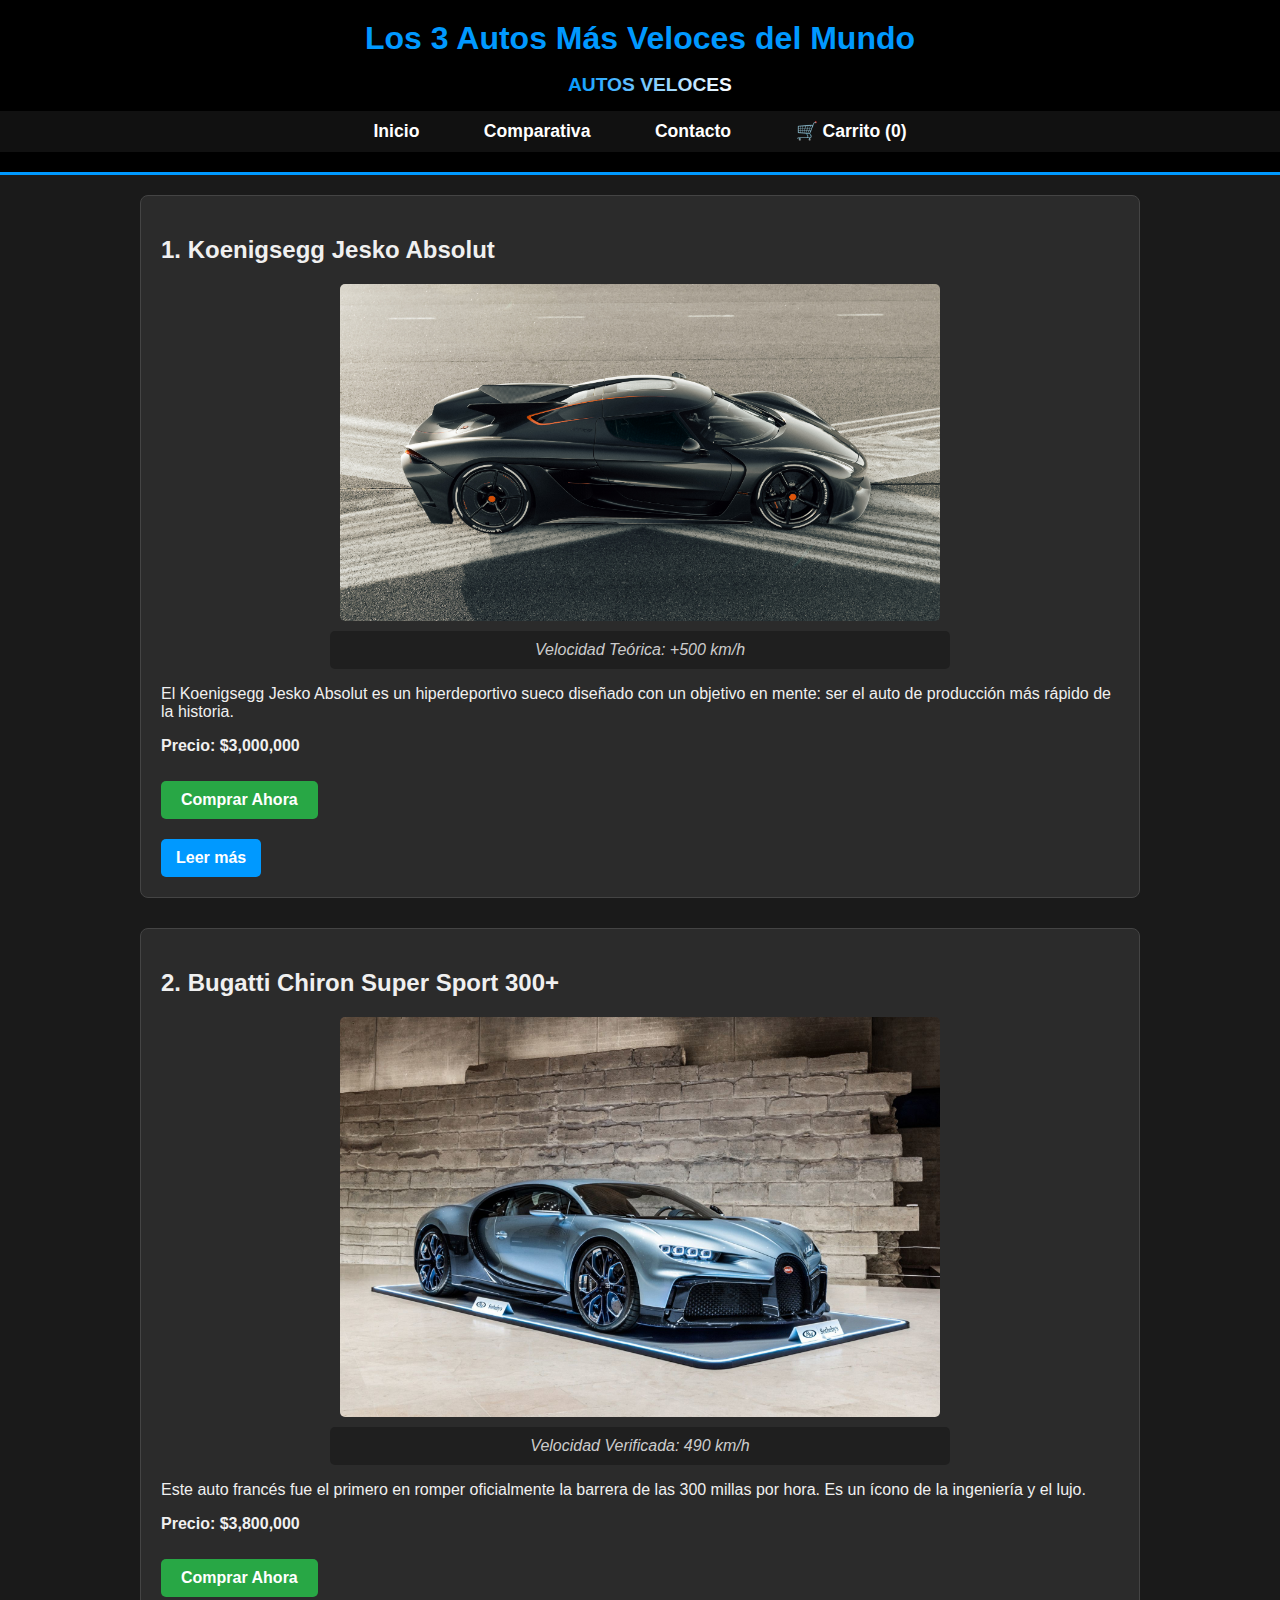
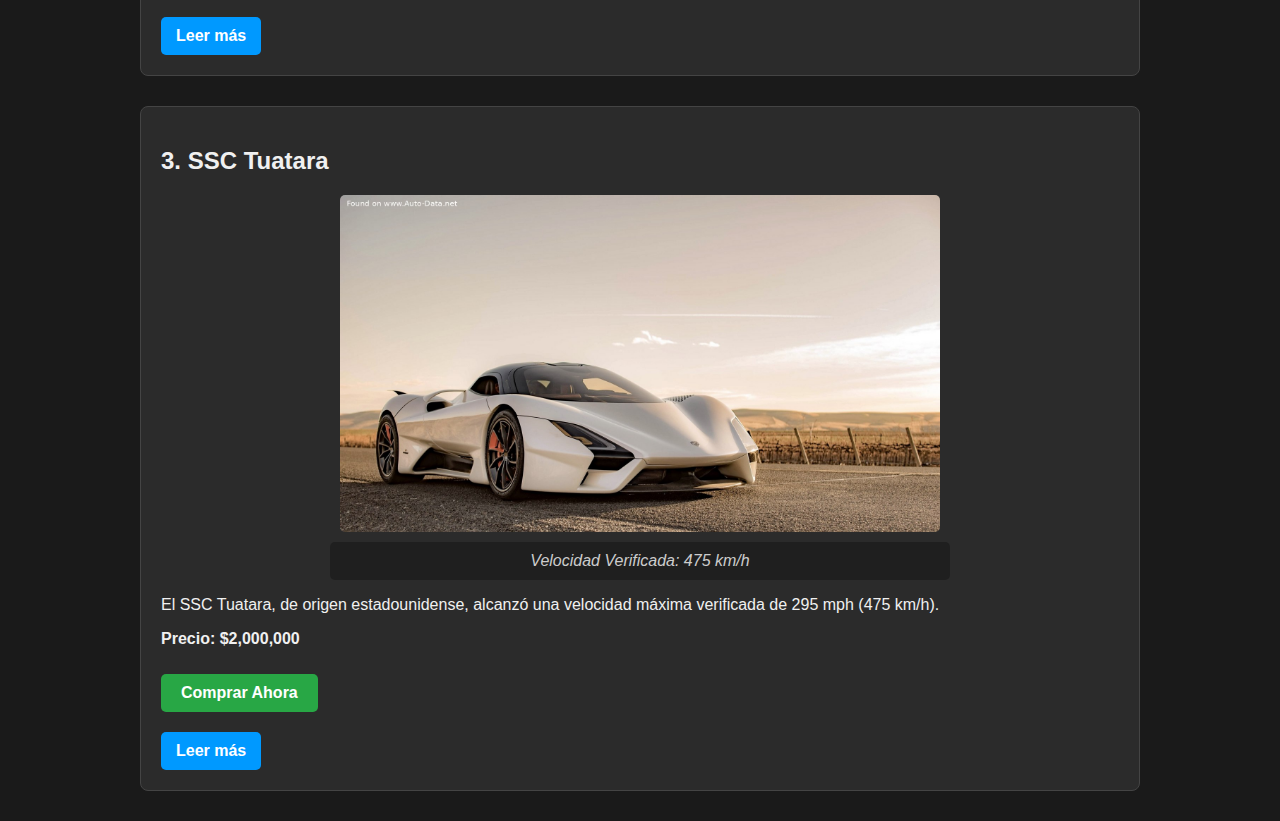
<file: index.html>
<!DOCTYPE html>
<html lang="es">
<head>
    <meta charset="UTF-8">
    <meta name="viewport" content="width=device-width, initial-scale=1.0">
    <title>Inicio - Los Autos Más Veloces</title>
    <meta name="description" content="Descubre los hiperdeportivos que rompen récords de velocidad.">
    <link rel="icon" type="image/x-icon" href="img/favicon.ico">
    <link rel="stylesheet" href="style.css">
</head>
<body>

    <header>
        <h1>Los 3 Autos Más Veloces del Mundo</h1>
        <a href="index.html" class="svg-logo-link">
            <svg class="svg-logo" viewBox="0 0 200 50" xmlns="[http://www.w3.org/2000/svg](http://www.w3.org/2000/svg)">
                <defs>
                    <linearGradient id="logoGradient" x1="0%" y1="0%" x2="100%" y2="0%">
                        <stop offset="0%" style="stop-color:#0099ff; stop-opacity:1" />
                        <stop offset="100%" style="stop-color:#ffffff; stop-opacity:1" />
                    </linearGradient>
                </defs>
                <text x="10" y="30" font-family="Arial, sans-serif" font-size="24" font-weight="bold" fill="url(#logoGradient)">
                    AUTOS VELOCES
                </text>
            </svg>
        </a>
        
        <nav>
            <ul>
                <li><a href="index.html">Inicio</a></li>
                <li><a href="comparativa.html">Comparativa</a></li>
                <li><a href="contacto.html">Contacto</a></li>
                <li>
                    <a href="#" id="btn-abrir-carrito" class="nav-carrito">
                        🛒 Carrito (<span id="contador-carrito">0</span>)
                    </a>
                </li>
            </ul>
        </nav>
    </header>

    <main>
        <article class="car-section" id="jesko">
            <h2>1. Koenigsegg Jesko Absolut</h2>
            <figure>
                <picture>
                    <source media="(max-width: 600px)" srcset="img/jesko-small.jpg">
                    <source media="(min-width: 601px)" srcset="img/jesko.jpg">
                    <img src="img/jesko.jpg" alt="Foto del Koenigsegg Jesko Absolut.">
                </picture>
                <figcaption>Velocidad Teórica: +500 km/h</figcaption>
            </figure>
            <p>El Koenigsegg Jesko Absolut es un hiperdeportivo sueco diseñado con un objetivo en mente: ser el auto de producción más rápido de la historia.</p>
            
            <p><strong>Precio: $3,000,000</strong></p>
            <button class="btn-comprar" onclick="agregarProducto(1)">Comprar Ahora</button>
            
            <br>
            <a href="[https://www.koenigsegg.com/model/jesko-absolut](https://www.koenigsegg.com/model/jesko-absolut)" target="_blank" class="btn-link">Leer más</a>
        </article>

        <article class="car-section" id="chiron">
            <h2>2. Bugatti Chiron Super Sport 300+</h2>
            <figure>
                <img src="img/chiron.jpg" alt="Foto del Bugatti Chiron Super Sport 300+.">
                <figcaption>Velocidad Verificada: 490 km/h</figcaption>
            </figure>
            <p>Este auto francés fue el primero en romper oficialmente la barrera de las 300 millas por hora. Es un ícono de la ingeniería y el lujo.</p>
            
            <p><strong>Precio: $3,800,000</strong></p>
            <button class="btn-comprar" onclick="agregarProducto(2)">Comprar Ahora</button>

            <br>
            <a href="[https://www.bugatti.com/chiron-super-sport-300/](https://www.bugatti.com/chiron-super-sport-300/)" target="_blank" class="btn-link">Leer más</a>
        </article>

        <article class="car-section" id="tuatara">
            <h2>3. SSC Tuatara</h2>
            <figure>
                <img src="img/tuatara.jpg" alt="Foto del SSC Tuatara, un auto blanco.">
                <figcaption>Velocidad Verificada: 475 km/h</figcaption>
            </figure>
            <p>El SSC Tuatara, de origen estadounidense, alcanzó una velocidad máxima verificada de 295 mph (475 km/h).</p>
            
            <p><strong>Precio: $2,000,000</strong></p>
            <button class="btn-comprar" onclick="agregarProducto(3)">Comprar Ahora</button>

            <br>
            <a href="[https://www.sscnorthamerica.com/tuatara](https://www.sscnorthamerica.com/tuatara)" target="_blank" class="btn-link">Leer más</a>
        </article>
    </main>

    <div id="modal-carrito" class="modal">
        <div class="modal-content">
            <span class="cerrar-modal">&times;</span>
            <h2>Tu Garaje</h2>
            <ul id="lista-carrito">
                </ul>
            <p class="total-texto">Total a Pagar: $<span id="precio-total">0</span></p>
            <button id="btn-pagar" class="btn-link">Finalizar Compra</button>
            <p id="mensaje-final"></p>
        </div>
    </div>

    <script src="js/main.js"></script>

</body>
</html>
</file>
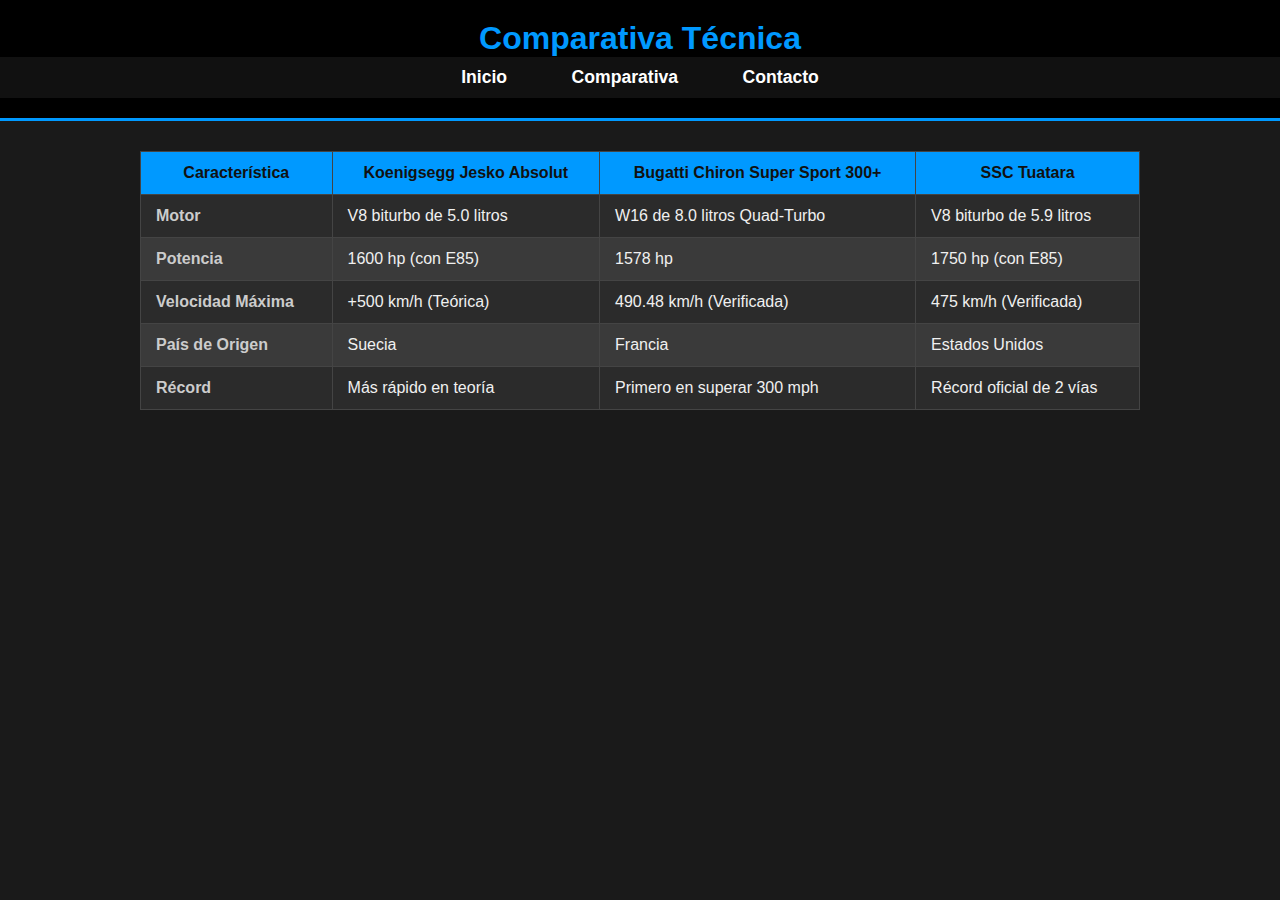
<file: comparativa.html>
<!DOCTYPE html>
<html lang="es">
<head>
    <meta charset="UTF-8">
    <meta name="viewport" content="width=device-width, initial-scale=1.0">
    
    <title>Comparativa - Los Autos Más Veloces</title>
    <meta name="description" content="Tabla comparativa de los hiperdeportivos más rápidos.">
    <link rel="icon" type="image/x-icon" href="img/favicon.ico">
    
    <link rel="stylesheet" href="style.css">
</head>
<body>

    <header>
        <h1>Comparativa Técnica</h1>
        
        <nav>
            <ul>
                <li><a href="index.html">Inicio</a></li>
                <li><a href="comparativa.html">Comparativa</a></li>
                <li><a href="contacto.html">Contacto</a></li>
            </ul>
        </nav>
    </header>

    <main>
        <div class="table-container">
            <table>
                <thead>
                    <tr>
                        <th>Característica</th>
                        <th>Koenigsegg Jesko Absolut</th>
                        <th>Bugatti Chiron Super Sport 300+</th>
                        <th>SSC Tuatara</th>
                    </tr>
                </thead>
                
                <tbody>
                    <tr>
                        <td><strong>Motor</strong></td>
                        <td>V8 biturbo de 5.0 litros</td>
                        <td>W16 de 8.0 litros Quad-Turbo</td>
                        <td>V8 biturbo de 5.9 litros</td>
                    </tr>
                    <tr>
                        <td><strong>Potencia</strong></td>
                        <td>1600 hp (con E85)</td>
                        <td>1578 hp</td>
                        <td>1750 hp (con E85)</td>
                    </tr>
                    <tr>
                        <td><strong>Velocidad Máxima</strong></td>
                        <td>+500 km/h (Teórica)</td>
                        <td>490.48 km/h (Verificada)</td>
                        <td>475 km/h (Verificada)</td>
                    </tr>
                    <tr>
                        <td><strong>País de Origen</strong></td>
                        <td>Suecia</td>
                        <td>Francia</td>
                        <td>Estados Unidos</td>
                    </tr>
                    <tr>
                        <td><strong>Récord</strong></td>
                        <td>Más rápido en teoría</td>
                        <td>Primero en superar 300 mph</td>
                        <td>Récord oficial de 2 vías</td>
                    </tr>
                </tbody>
            </table>
        </div>
    </main>

</body>
</html>
</file>
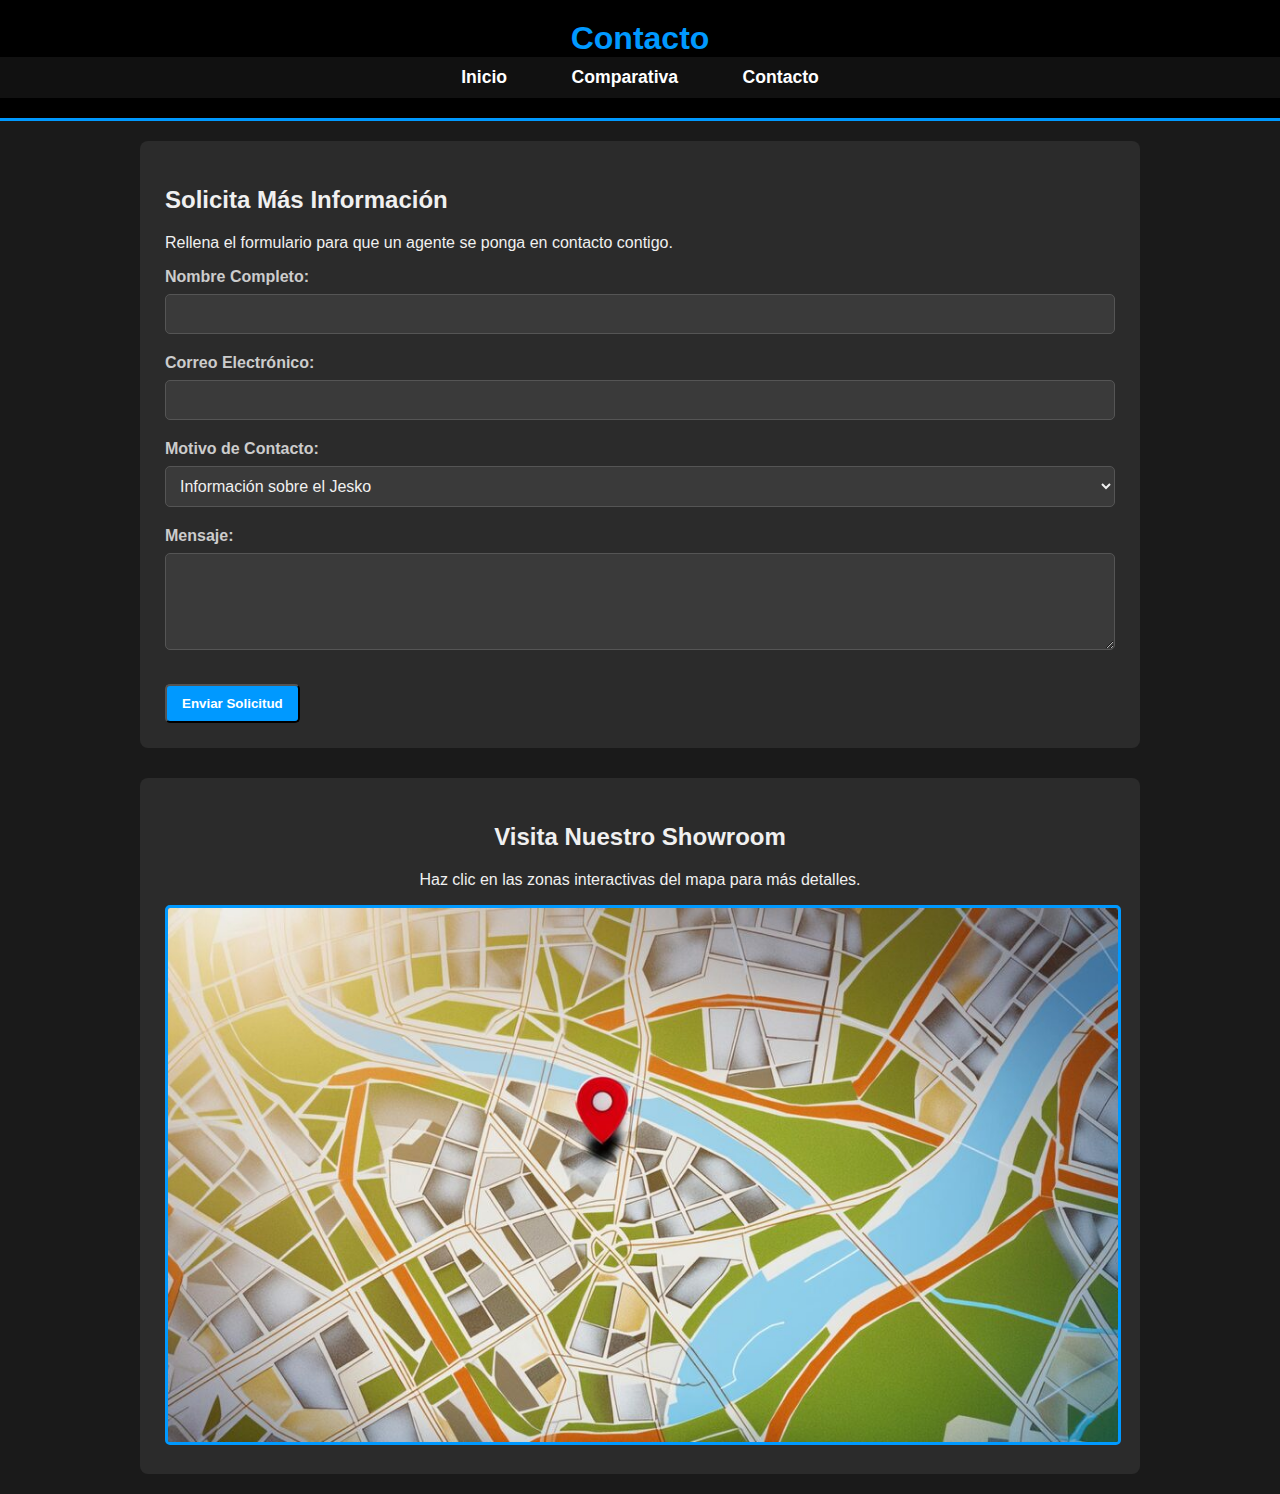
<file: contacto.html>
<!DOCTYPE html>
<html lang="es">
<head>
    <meta charset="UTF-8">
    <meta name="viewport" content="width=device-width, initial-scale=1.0">
    
    <title>Contacto - Los Autos Más Veloces</title>
    <meta name="description" content="Contáctanos para más información sobre hiperdeportivos.">
    <link rel="icon" type="image/x-icon" href="img/favicon.ico">
    
    <link rel="stylesheet" href="style.css">
</head>
<body>

    <header>
        <h1>Contacto</h1>
        
        <nav>
            <ul>
                <li><a href="index.html">Inicio</a></li>
                <li><a href="comparativa.html">Comparativa</a></li>
                <li><a href="contacto.html">Contacto</a></li>
            </ul>
        </nav>
    </header>

    <main>
        
        <div class="form-container">
            <h2>Solicita Más Información</h2>
            <p>Rellena el formulario para que un agente se ponga en contacto contigo.</p>
            
            <form action="#" method="POST">
                
                <div class="form-group">
                    <label for="nombre">Nombre Completo:</label>
                    <input type="text" id="nombre" name="nombre" required>
                </div>
                
                <div class="form-group">
                    <label for="email">Correo Electrónico:</label>
                    <input type="email" id="email" name="email" required>
                </div>
                
                <div class="form-group">
                    <label for="motivo">Motivo de Contacto:</label>
                    <select id="motivo" name="motivo">
                        <option value="info-jesko">Información sobre el Jesko</option>
                        <option value="info-chiron">Información sobre el Chiron</option>
                        <option value="info-tuatara">Información sobre el Tuatara</option>
                        <option value="otro">Otro</option>
                    </select>
                </div>
                
                <div class="form-group">
                    <label for="mensaje">Mensaje:</label>
                    <textarea id="mensaje" name="mensaje" rows="5"></textarea>
                </div>
                
                <button type="submit" class="btn-link">Enviar Solicitud</button>
            </form>
        </div>

        <div class="map-container">
            <h2>Visita Nuestro Showroom</h2>
            <p>Haz clic en las zonas interactivas del mapa para más detalles.</p>
            
            <img src="img/showroom-map.jpg" alt="Mapa de ubicación del showroom" usemap="#showroom-map">
            
            <map name="showroom-map">
                <area shape="rect" coords="50,50,250,200" href="#" alt="Showroom Principal" title="Showroom Principal">
                
                <area shape="circle" coords="350,250,80" href="#" alt="Oficinas Centrales" title="Oficinas Centrales">
            </map>
        </div>

    </main>

</body>
</html>
</file>
<file: style.css>
:root {
    --color-primario: #1a1a1a;
    --color-texto: #f0f0f0;
    --color-acento: #0099ff;
    --fuente-principal: Arial, sans-serif;
}

body {
    background-color: var(--color-primario);
    color: var(--color-texto);
    font-family: var(--fuente-principal);
    margin: 0;
    padding: 0;
}

header {
    background-color: #000;
    text-align: center;
    padding-bottom: 20px;
    border-bottom: 3px solid var(--color-acento);
}

h1 {
    color: var(--color-acento);
    padding-top: 20px;
    margin: 0;
}

/* Estilos de Navegación  */
nav {
    background-color: #111;
    padding: 10px 0;
}

nav ul {
    list-style: none;
    padding: 0;
    margin: 0;
    text-align: center;
}

nav ul li {
    display: inline-block;
    margin: 0 20px;
}

nav ul li a {
    color: #fff;
    text-decoration: none;
    font-weight: bold;
    font-size: 1.1em;
    padding: 5px 10px;
    border-radius: 5px;
    transition: background-color 0.3s ease; /* Transición simple */
}

nav ul li a:hover {
    background-color: var(--color-acento);
    color: #111;
}

main {
    width: 90%;
    max-width: 1000px;
    margin: 20px auto;
}

.car-section {
    background-color: #2b2b2b;
    border: 1px solid #444;
    padding: 20px;
    margin-bottom: 30px;
    border-radius: 8px;
    
    /*  Transiciones y Efectos */
    transition: transform 0.3s ease, box-shadow 0.3s ease;
}

/*  Un efecto visual (hover) */
.car-section:hover {
    transform: translateY(-7px); /* Levanta la tarjeta */
    box-shadow: 0 10px 20px rgba(4, 44, 223, 0.5);
}

/*  Estilos para <figure> y <figcaption>  */
.car-section figure {
    margin: 0 0 15px 0; 
    padding: 0;
}

.car-section img {
    width: 100%;
    max-width: 600px;
    display: block;
    margin: 10px auto;
    border-radius: 5px;
}

.car-section figcaption {
    text-align: center;
    font-style: italic;
    color: #ccc;
    background-color: #1f1f1f;
    padding: 10px;
    border-radius: 5px;
    margin-top: -15px; /* Se sobresale un poco a la imagen */
    max-width: 600px;
    margin: 0 auto;
}

/* Estilos del botón/enlace */
.btn-link {
    display: inline-block;
    background-color: var(--color-acento);
    color: #fff;
    padding: 10px 15px;
    text-decoration: none;
    font-weight: bold;
    border-radius: 5px;
    margin-top: 10px;
    transition: background-color 0.3s ease;
}

.btn-link:hover {
    background-color: #0077cc;
}


/* Contenedor Tabla*/
.table-container {
    width: 100%;
    overflow-x: auto; /* Permite scroll horizontal en móviles */
    margin-top: 30px;
}

table {
    width: 100%;
    border-collapse: collapse; /* Colapsa los bordes */
    background-color: #2b2b2b;
    color: var(--color-texto);
}

table th, table td {
    padding: 12px 15px;
    border: 1px solid #444;
    text-align: left;
}

/* Estilo para el encabezado de la tabla */
table thead {
    background-color: var(--color-acento);
    color: #111;
    font-weight: bold;
}

table th {
    text-align: center;
}

/* Estilo para filas pares  */
table tbody tr:nth-child(even) {
    background-color: #3a3a3a;
}

/* Estilo para la primera columna  */
table tbody tr td:first-child {
    font-weight: bold;
    color: #ccc;
}

/*Formulario */

.form-container {
    background-color: #2b2b2b;
    padding: 25px;
    border-radius: 8px;
    margin-bottom: 30px;
}

.form-group {
    margin-bottom: 20px;
}

.form-group label {
    display: block; 
    margin-bottom: 8px;
    font-weight: bold;
    color: #ccc;
}


.form-group input[type="text"],
.form-group input[type="email"],
.form-group select,
.form-group textarea {
    width: 100%;
    padding: 10px;
    border-radius: 5px;
    border: 1px solid #555;
    background-color: #3a3a3a;
    color: var(--color-texto);
    font-size: 1em;
    box-sizing: border-box; 
}

form button.btn-link:hover {
    background-color: #0077cc;
    cursor: pointer;
}

/* Imagen Interactiva */

.map-container {
    background-color: #2b2b2b;
    padding: 25px;
    border-radius: 8px;
    text-align: center;
}

.map-container img {
    max-width: 100%; /* Hace la imagen del mapa responsive */
    height: auto;
    border: 3px solid var(--color-acento);
    border-radius: 5px;
}

/*  Animación con @keyframes */

@keyframes pulseGlow {
  0% {
    text-shadow: 0 0 5px rgba(0, 153, 255, 0.5);
  }
  50% {
    text-shadow: 0 0 20px rgba(0, 153, 255, 1);
  }
  100% {
    text-shadow: 0 0 5px rgba(0, 153, 255, 0.5);
  }
}

/* Animacion en h1 */
h1 {
    color: var(--color-acento);
    padding-top: 20px;
    margin: 0;
    
    /* Aplicación de la animación */
    animation-name: pulseGlow;
    animation-duration: 3s;
    animation-iteration-count: infinite;
}

/*  Estilos para el SVG */

.svg-logo-link {
    display: inline-block; 
    margin-top: 10px;
}

.svg-logo {
    width: 200px;
    height: 40px;
    transition: transform 0.3s ease;
}

.svg-logo:hover {
    transform: scale(1.1); /* Efecto  al pasar el mouse */
}
/* ESTILOS AGREGADOS DEL CARRITO */

/* Botón de Comprar  */
.btn-comprar {
    background-color: #28a745;
    color: white;
    border: none;
    padding: 10px 20px;
    font-size: 1rem;
    font-weight: bold;
    border-radius: 5px;
    cursor: pointer;
    margin-top: 10px;
    margin-bottom: 10px;
    transition: background-color 0.3s;
}

.btn-comprar:hover {
    background-color: #218838;
}

/* El Fondo Oscuro del Modal */
.modal {
    display: none; /* Oculto por defecto */
    position: fixed;
    z-index: 1000;
    left: 0;
    top: 0;
    width: 100%;
    height: 100%;
    background-color: rgba(0,0,0,0.8); /* Transparencia negra */
}

/* La Caja Blanca de la ventana */
.modal-content {
    background-color: #fefefe;
    color: #1a1a1a;
    margin: 10% auto; /* Centrado vertical */
    padding: 20px;
    border: 1px solid #888;
    width: 90%;
    max-width: 500px;
    border-radius: 8px;
    position: relative;
    text-align: center;
}

/* Botón X para cerrar */
.cerrar-modal {
    color: #ee0303;
    float: right;
    font-size: 38px;
    font-weight: bold;
    cursor: pointer;
}

.cerrar-modal:hover {
    color: #000;
}

/* Lista de productos dentro del carrito */
#lista-carrito {
    list-style: none;
    padding: 0;
    text-align: left;
    margin-top: 15px;
}

#lista-carrito li {
    border-bottom: 1px solid #ddd;
    padding: 10px 0;
}

.total-texto {
    font-size: 1.2em;
    font-weight: bold;
    margin: 20px 0;
    color: #0099ff;
}
</file>
